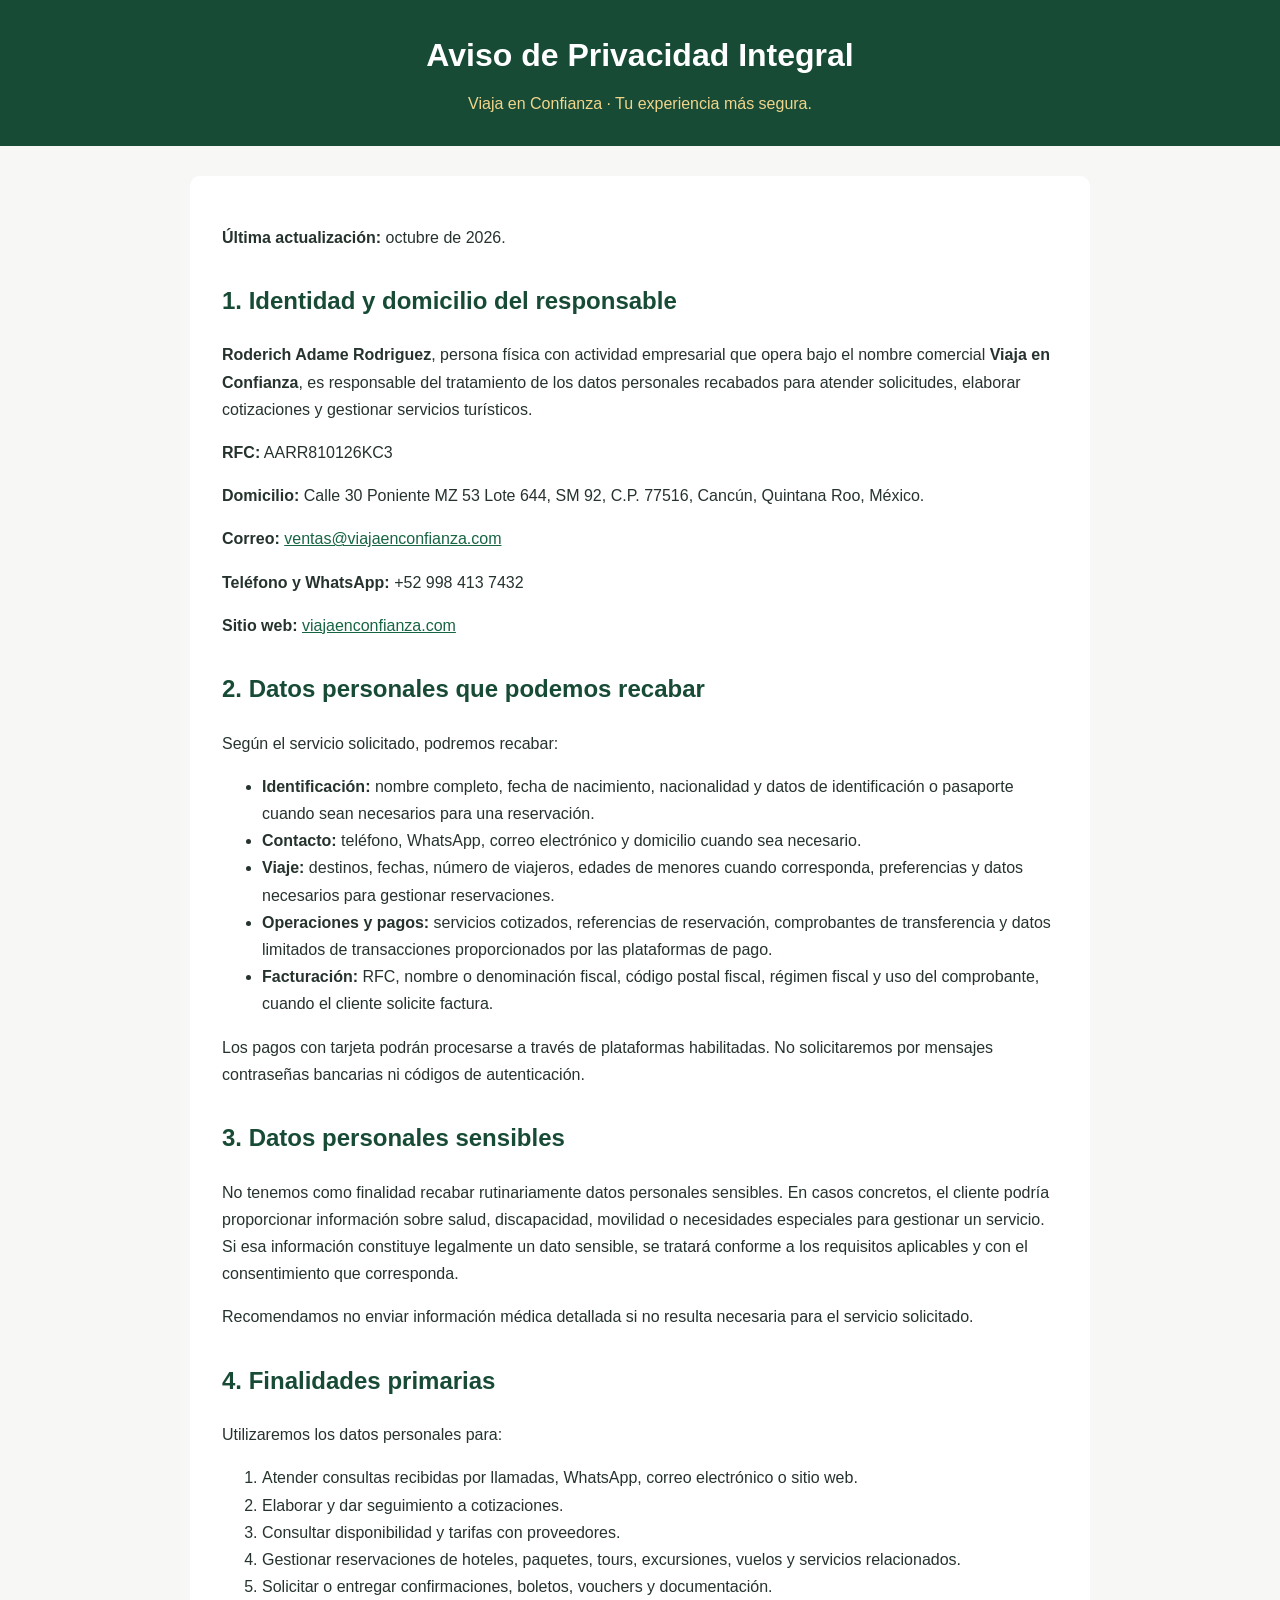
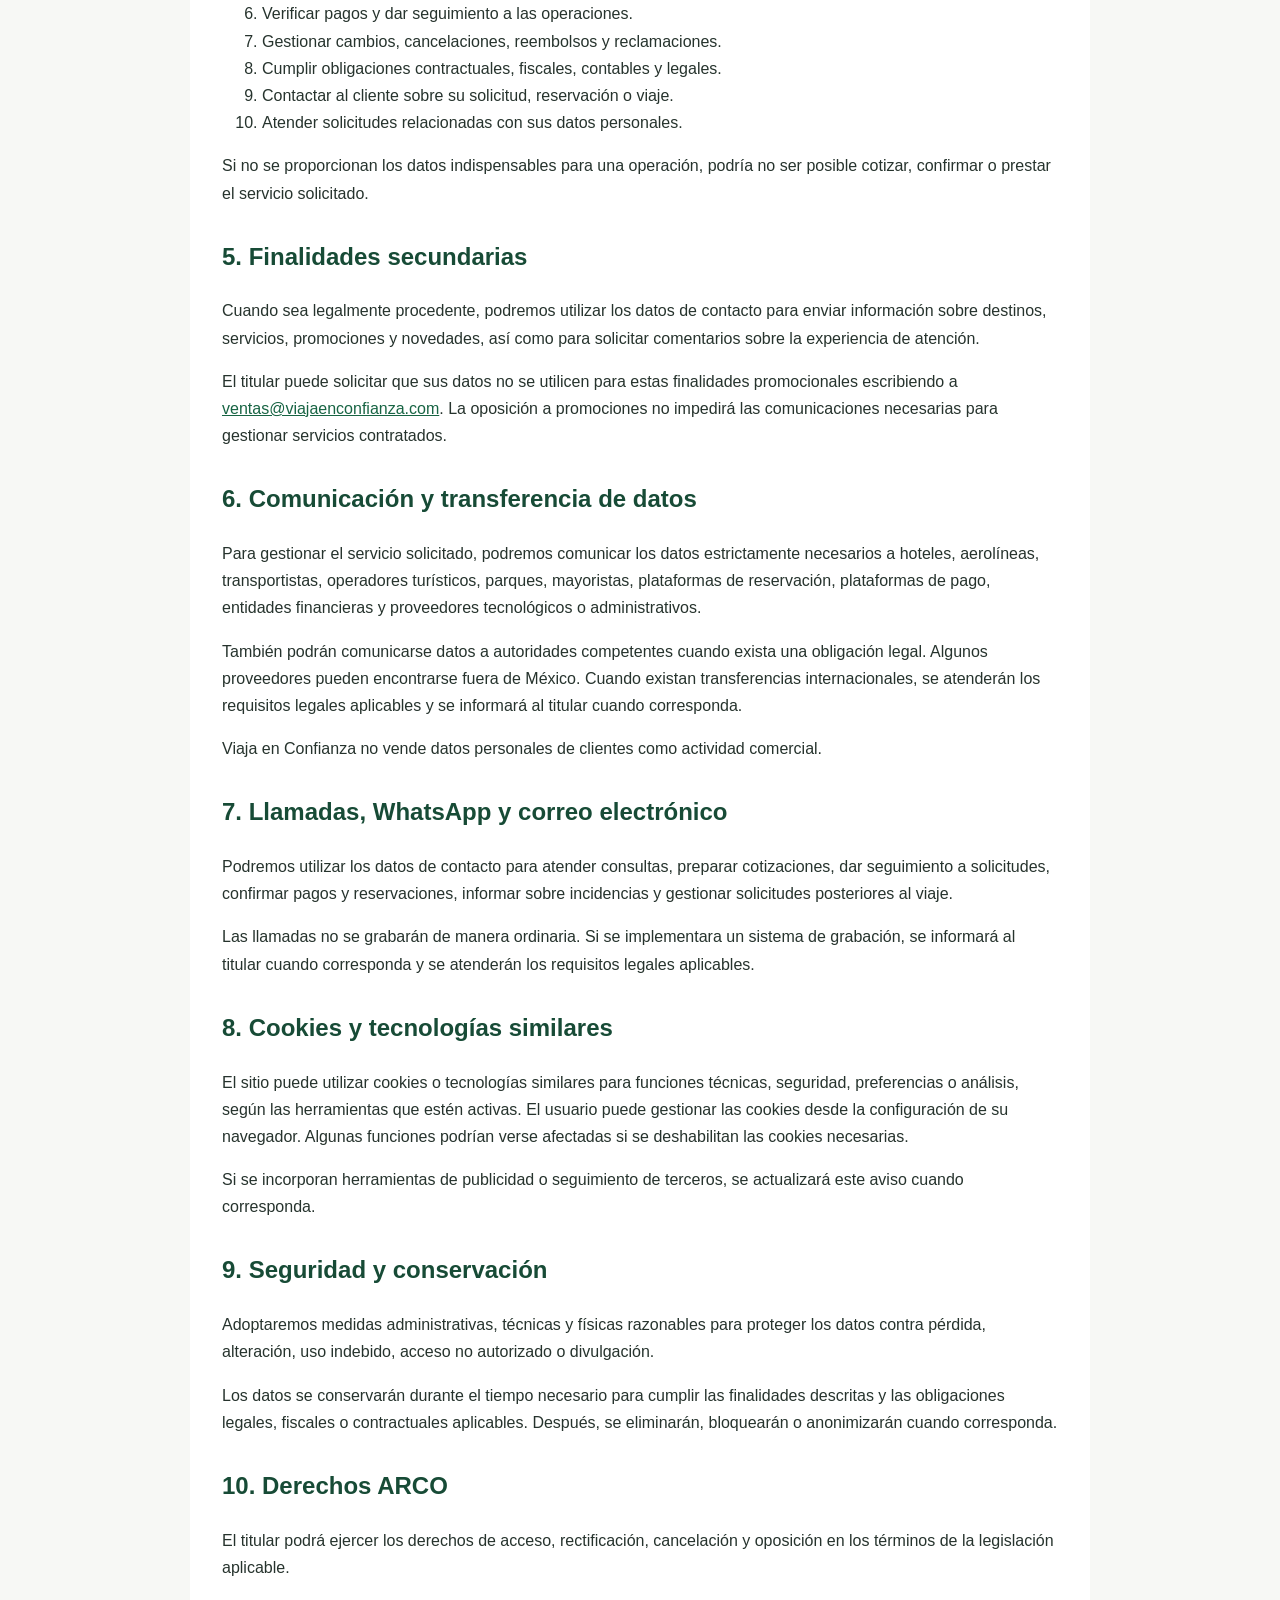
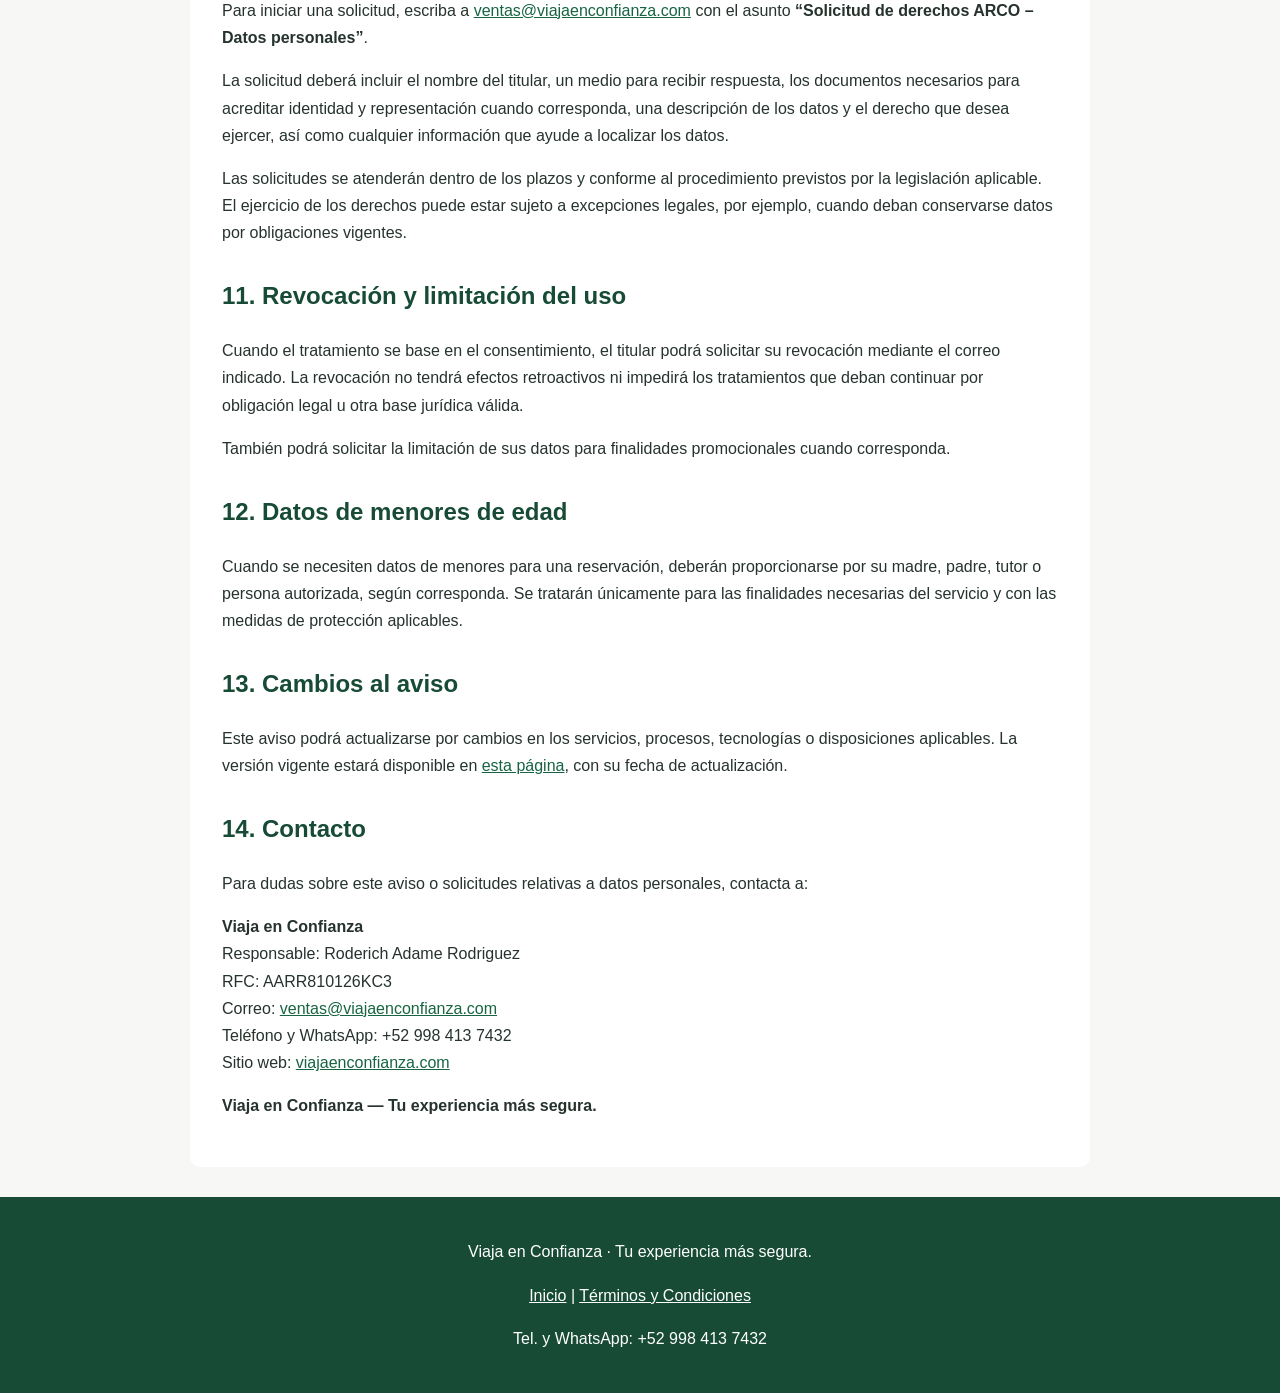
<file: aviso-de-privacidad.html>
<!DOCTYPE html>
<html lang="es">
<head>
  <meta charset="UTF-8">
  <meta name="viewport" content="width=device-width, initial-scale=1.0">
  <meta name="robots" content="index,follow">
  <title>Aviso de Privacidad Integral | Viaja en Confianza</title>
  <meta name="description" content="Consulta cómo Viaja en Confianza protege y trata tus datos personales.">
  <style>
    body {
      margin: 0;
      font-family: Arial, sans-serif;
      line-height: 1.7;
      color: #26332d;
      background: #f7f8f5;
    }
    header {
      background: #174b36;
      color: white;
      padding: 28px 20px;
      text-align: center;
    }
    header h1 { margin: 0 0 8px; }
    header p { margin: 0; color: #f1d58b; }
    main {
      max-width: 900px;
      margin: 30px auto;
      padding: 32px;
      background: white;
      border-radius: 10px;
      box-sizing: border-box;
    }
    h2 { color: #174b36; margin-top: 30px; }
    a { color: #176443; overflow-wrap: anywhere; }
    footer {
      text-align: center;
      padding: 25px 15px;
      color: #fff;
      background: #174b36;
    }
    @media (max-width: 600px) {
      main { margin: 15px; padding: 20px; }
    }
  </style>
</head>
<body>
  <header>
    <h1>Aviso de Privacidad Integral</h1>
    <p>Viaja en Confianza · Tu experiencia más segura.</p>
  </header>

  <main>
    <p><strong>Última actualización:</strong> octubre de 2026.</p>

    <h2>1. Identidad y domicilio del responsable</h2>
    <p><strong>Roderich Adame Rodriguez</strong>, persona física con
    actividad empresarial que opera bajo el nombre comercial
    <strong>Viaja en Confianza</strong>, es responsable del tratamiento
    de los datos personales recabados para atender solicitudes,
    elaborar cotizaciones y gestionar servicios turísticos.</p>
    <p><strong>RFC:</strong> AARR810126KC3</p>
    <p><strong>Domicilio:</strong> Calle 30 Poniente MZ 53 Lote 644,
    SM 92, C.P. 77516, Cancún, Quintana Roo, México.</p>
    <p><strong>Correo:</strong>
    <a href="mailto:ventas@viajaenconfianza.com">ventas@viajaenconfianza.com</a></p>
    <p><strong>Teléfono y WhatsApp:</strong> +52 998 413 7432</p>
    <p><strong>Sitio web:</strong>
    <a href="https://viajaenconfianza.com">viajaenconfianza.com</a></p>

    <h2>2. Datos personales que podemos recabar</h2>
    <p>Según el servicio solicitado, podremos recabar:</p>
    <ul>
      <li><strong>Identificación:</strong> nombre completo, fecha
      de nacimiento, nacionalidad y datos de identificación o pasaporte
      cuando sean necesarios para una reservación.</li>
      <li><strong>Contacto:</strong> teléfono, WhatsApp, correo
      electrónico y domicilio cuando sea necesario.</li>
      <li><strong>Viaje:</strong> destinos, fechas, número de viajeros,
      edades de menores cuando corresponda, preferencias y datos
      necesarios para gestionar reservaciones.</li>
      <li><strong>Operaciones y pagos:</strong> servicios cotizados,
      referencias de reservación, comprobantes de transferencia y
      datos limitados de transacciones proporcionados por las
      plataformas de pago.</li>
      <li><strong>Facturación:</strong> RFC, nombre o denominación
      fiscal, código postal fiscal, régimen fiscal y uso del
      comprobante, cuando el cliente solicite factura.</li>
    </ul>
    <p>Los pagos con tarjeta podrán procesarse a través de plataformas
    habilitadas. No solicitaremos por mensajes contraseñas bancarias
    ni códigos de autenticación.</p>

    <h2>3. Datos personales sensibles</h2>
    <p>No tenemos como finalidad recabar rutinariamente datos
    personales sensibles. En casos concretos, el cliente podría
    proporcionar información sobre salud, discapacidad, movilidad
    o necesidades especiales para gestionar un servicio. Si esa
    información constituye legalmente un dato sensible, se tratará
    conforme a los requisitos aplicables y con el consentimiento
    que corresponda.</p>
    <p>Recomendamos no enviar información médica detallada si no
    resulta necesaria para el servicio solicitado.</p>

    <h2>4. Finalidades primarias</h2>
    <p>Utilizaremos los datos personales para:</p>
    <ol>
      <li>Atender consultas recibidas por llamadas, WhatsApp,
      correo electrónico o sitio web.</li>
      <li>Elaborar y dar seguimiento a cotizaciones.</li>
      <li>Consultar disponibilidad y tarifas con proveedores.</li>
      <li>Gestionar reservaciones de hoteles, paquetes, tours,
      excursiones, vuelos y servicios relacionados.</li>
      <li>Solicitar o entregar confirmaciones, boletos, vouchers
      y documentación.</li>
      <li>Verificar pagos y dar seguimiento a las operaciones.</li>
      <li>Gestionar cambios, cancelaciones, reembolsos y reclamaciones.</li>
      <li>Cumplir obligaciones contractuales, fiscales, contables
      y legales.</li>
      <li>Contactar al cliente sobre su solicitud, reservación o viaje.</li>
      <li>Atender solicitudes relacionadas con sus datos personales.</li>
    </ol>
    <p>Si no se proporcionan los datos indispensables para una
    operación, podría no ser posible cotizar, confirmar o prestar
    el servicio solicitado.</p>

    <h2>5. Finalidades secundarias</h2>
    <p>Cuando sea legalmente procedente, podremos utilizar los datos
    de contacto para enviar información sobre destinos, servicios,
    promociones y novedades, así como para solicitar comentarios
    sobre la experiencia de atención.</p>
    <p>El titular puede solicitar que sus datos no se utilicen para
    estas finalidades promocionales escribiendo a
    <a href="mailto:ventas@viajaenconfianza.com">ventas@viajaenconfianza.com</a>.
    La oposición a promociones no impedirá las comunicaciones
    necesarias para gestionar servicios contratados.</p>

    <h2>6. Comunicación y transferencia de datos</h2>
    <p>Para gestionar el servicio solicitado, podremos comunicar
    los datos estrictamente necesarios a hoteles, aerolíneas,
    transportistas, operadores turísticos, parques, mayoristas,
    plataformas de reservación, plataformas de pago, entidades
    financieras y proveedores tecnológicos o administrativos.</p>
    <p>También podrán comunicarse datos a autoridades competentes
    cuando exista una obligación legal. Algunos proveedores pueden
    encontrarse fuera de México. Cuando existan transferencias
    internacionales, se atenderán los requisitos legales aplicables
    y se informará al titular cuando corresponda.</p>
    <p>Viaja en Confianza no vende datos personales de clientes
    como actividad comercial.</p>

    <h2>7. Llamadas, WhatsApp y correo electrónico</h2>
    <p>Podremos utilizar los datos de contacto para atender consultas,
    preparar cotizaciones, dar seguimiento a solicitudes, confirmar
    pagos y reservaciones, informar sobre incidencias y gestionar
    solicitudes posteriores al viaje.</p>
    <p>Las llamadas no se grabarán de manera ordinaria. Si se
    implementara un sistema de grabación, se informará al titular
    cuando corresponda y se atenderán los requisitos legales
    aplicables.</p>

    <h2>8. Cookies y tecnologías similares</h2>
    <p>El sitio puede utilizar cookies o tecnologías similares para
    funciones técnicas, seguridad, preferencias o análisis, según
    las herramientas que estén activas. El usuario puede gestionar
    las cookies desde la configuración de su navegador. Algunas
    funciones podrían verse afectadas si se deshabilitan las
    cookies necesarias.</p>
    <p>Si se incorporan herramientas de publicidad o seguimiento
    de terceros, se actualizará este aviso cuando corresponda.</p>

    <h2>9. Seguridad y conservación</h2>
    <p>Adoptaremos medidas administrativas, técnicas y físicas
    razonables para proteger los datos contra pérdida, alteración,
    uso indebido, acceso no autorizado o divulgación.</p>
    <p>Los datos se conservarán durante el tiempo necesario para
    cumplir las finalidades descritas y las obligaciones legales,
    fiscales o contractuales aplicables. Después, se eliminarán,
    bloquearán o anonimizarán cuando corresponda.</p>

    <h2>10. Derechos ARCO</h2>
    <p>El titular podrá ejercer los derechos de acceso, rectificación,
    cancelación y oposición en los términos de la legislación
    aplicable.</p>
    <p>Para iniciar una solicitud, escriba a
    <a href="mailto:ventas@viajaenconfianza.com">ventas@viajaenconfianza.com</a>
    con el asunto <strong>“Solicitud de derechos ARCO – Datos personales”</strong>.</p>
    <p>La solicitud deberá incluir el nombre del titular, un medio
    para recibir respuesta, los documentos necesarios para acreditar
    identidad y representación cuando corresponda, una descripción
    de los datos y el derecho que desea ejercer, así como cualquier
    información que ayude a localizar los datos.</p>
    <p>Las solicitudes se atenderán dentro de los plazos y conforme
    al procedimiento previstos por la legislación aplicable. El
    ejercicio de los derechos puede estar sujeto a excepciones
    legales, por ejemplo, cuando deban conservarse datos por
    obligaciones vigentes.</p>

    <h2>11. Revocación y limitación del uso</h2>
    <p>Cuando el tratamiento se base en el consentimiento, el titular
    podrá solicitar su revocación mediante el correo indicado.
    La revocación no tendrá efectos retroactivos ni impedirá los
    tratamientos que deban continuar por obligación legal u otra
    base jurídica válida.</p>
    <p>También podrá solicitar la limitación de sus datos para
    finalidades promocionales cuando corresponda.</p>

    <h2>12. Datos de menores de edad</h2>
    <p>Cuando se necesiten datos de menores para una reservación,
    deberán proporcionarse por su madre, padre, tutor o persona
    autorizada, según corresponda. Se tratarán únicamente para
    las finalidades necesarias del servicio y con las medidas
    de protección aplicables.</p>

    <h2>13. Cambios al aviso</h2>
    <p>Este aviso podrá actualizarse por cambios en los servicios,
    procesos, tecnologías o disposiciones aplicables. La versión
    vigente estará disponible en
    <a href="/aviso-de-privacidad.html">esta página</a>, con su
    fecha de actualización.</p>

    <h2>14. Contacto</h2>
    <p>Para dudas sobre este aviso o solicitudes relativas a datos
    personales, contacta a:</p>
    <p><strong>Viaja en Confianza</strong><br>
    Responsable: Roderich Adame Rodriguez<br>
    RFC: AARR810126KC3<br>
    Correo: <a href="mailto:ventas@viajaenconfianza.com">ventas@viajaenconfianza.com</a><br>
    Teléfono y WhatsApp: +52 998 413 7432<br>
    Sitio web: <a href="https://viajaenconfianza.com">viajaenconfianza.com</a></p>
    <p><strong>Viaja en Confianza — Tu experiencia más segura.</strong></p>
  </main>

  <footer>
    <p>Viaja en Confianza · Tu experiencia más segura.</p>
    <p><a href="https://viajaenconfianza.com" style="color:#fff">Inicio</a> |
    <a href="/terminos-y-condiciones.html" style="color:#fff">Términos y Condiciones</a></p>
    <p>Tel. y WhatsApp: +52 998 413 7432</p>
  </footer>
</body>
</html>
</file>
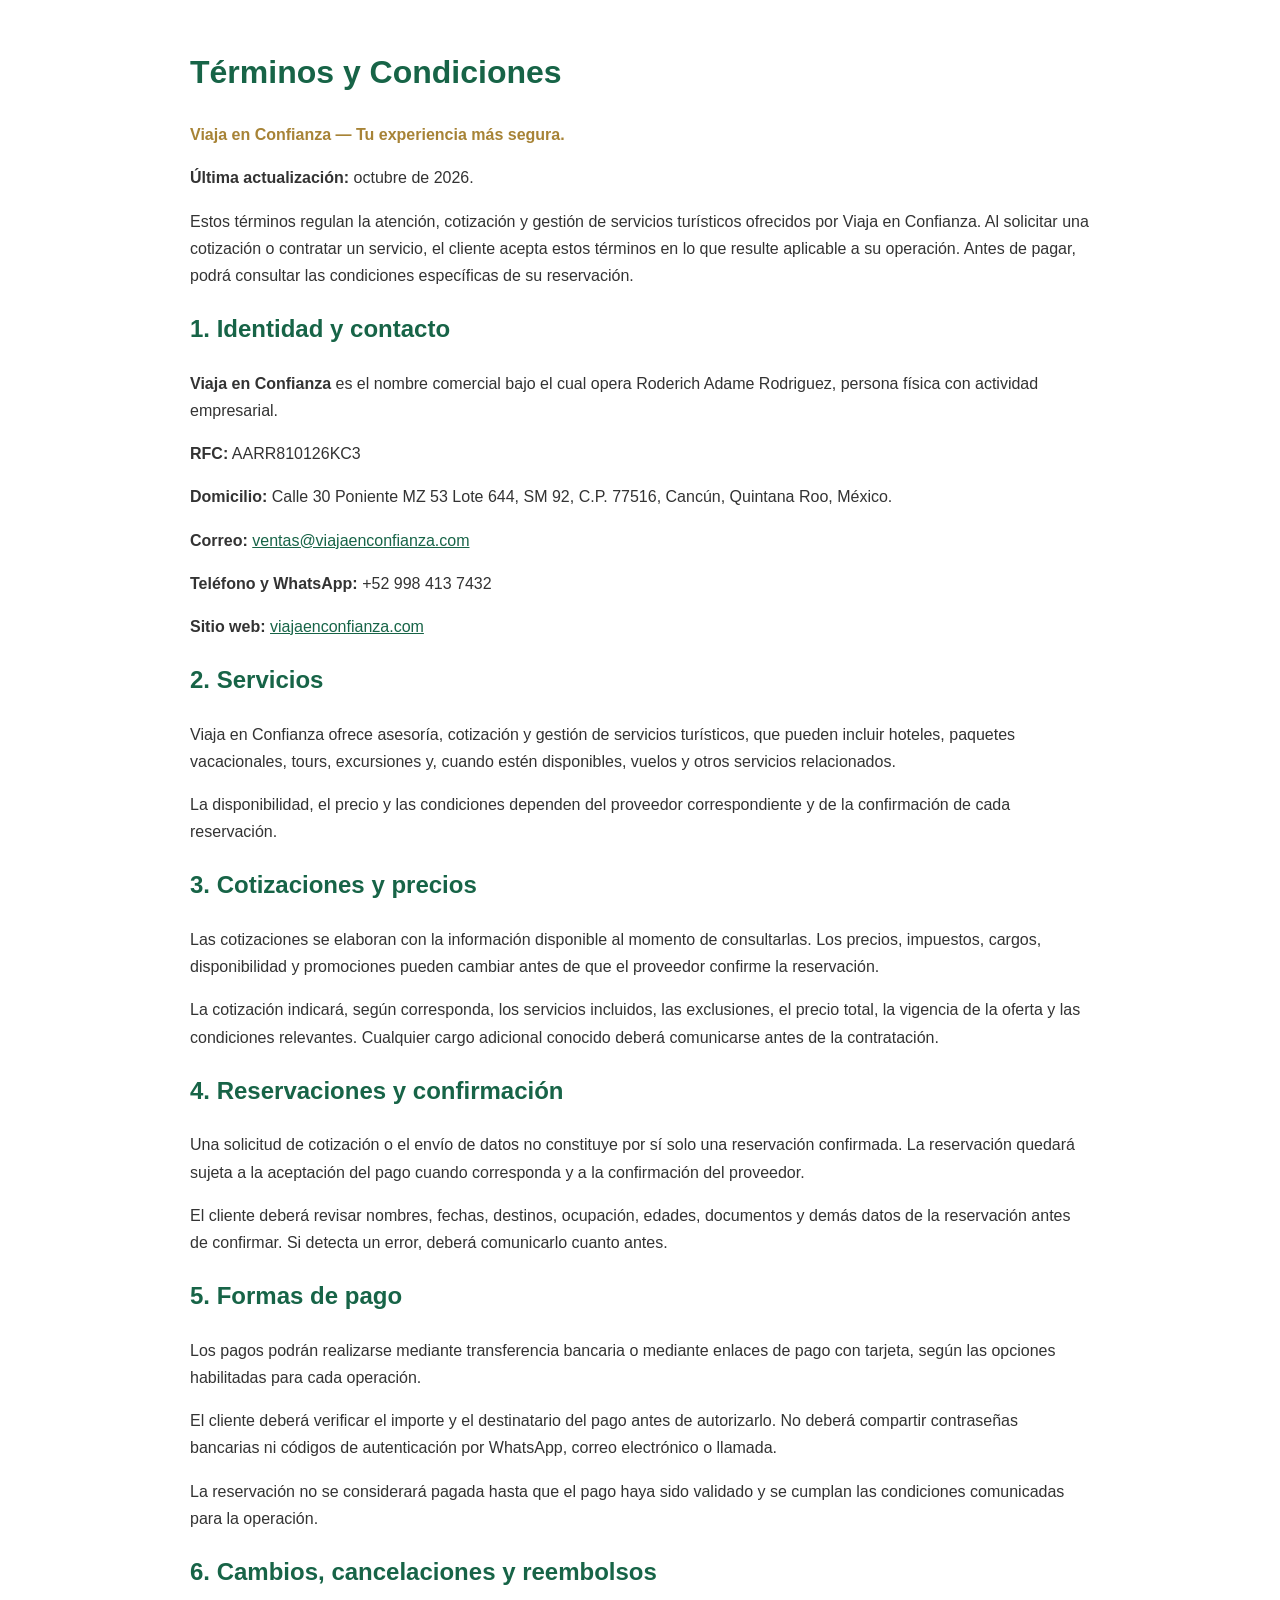
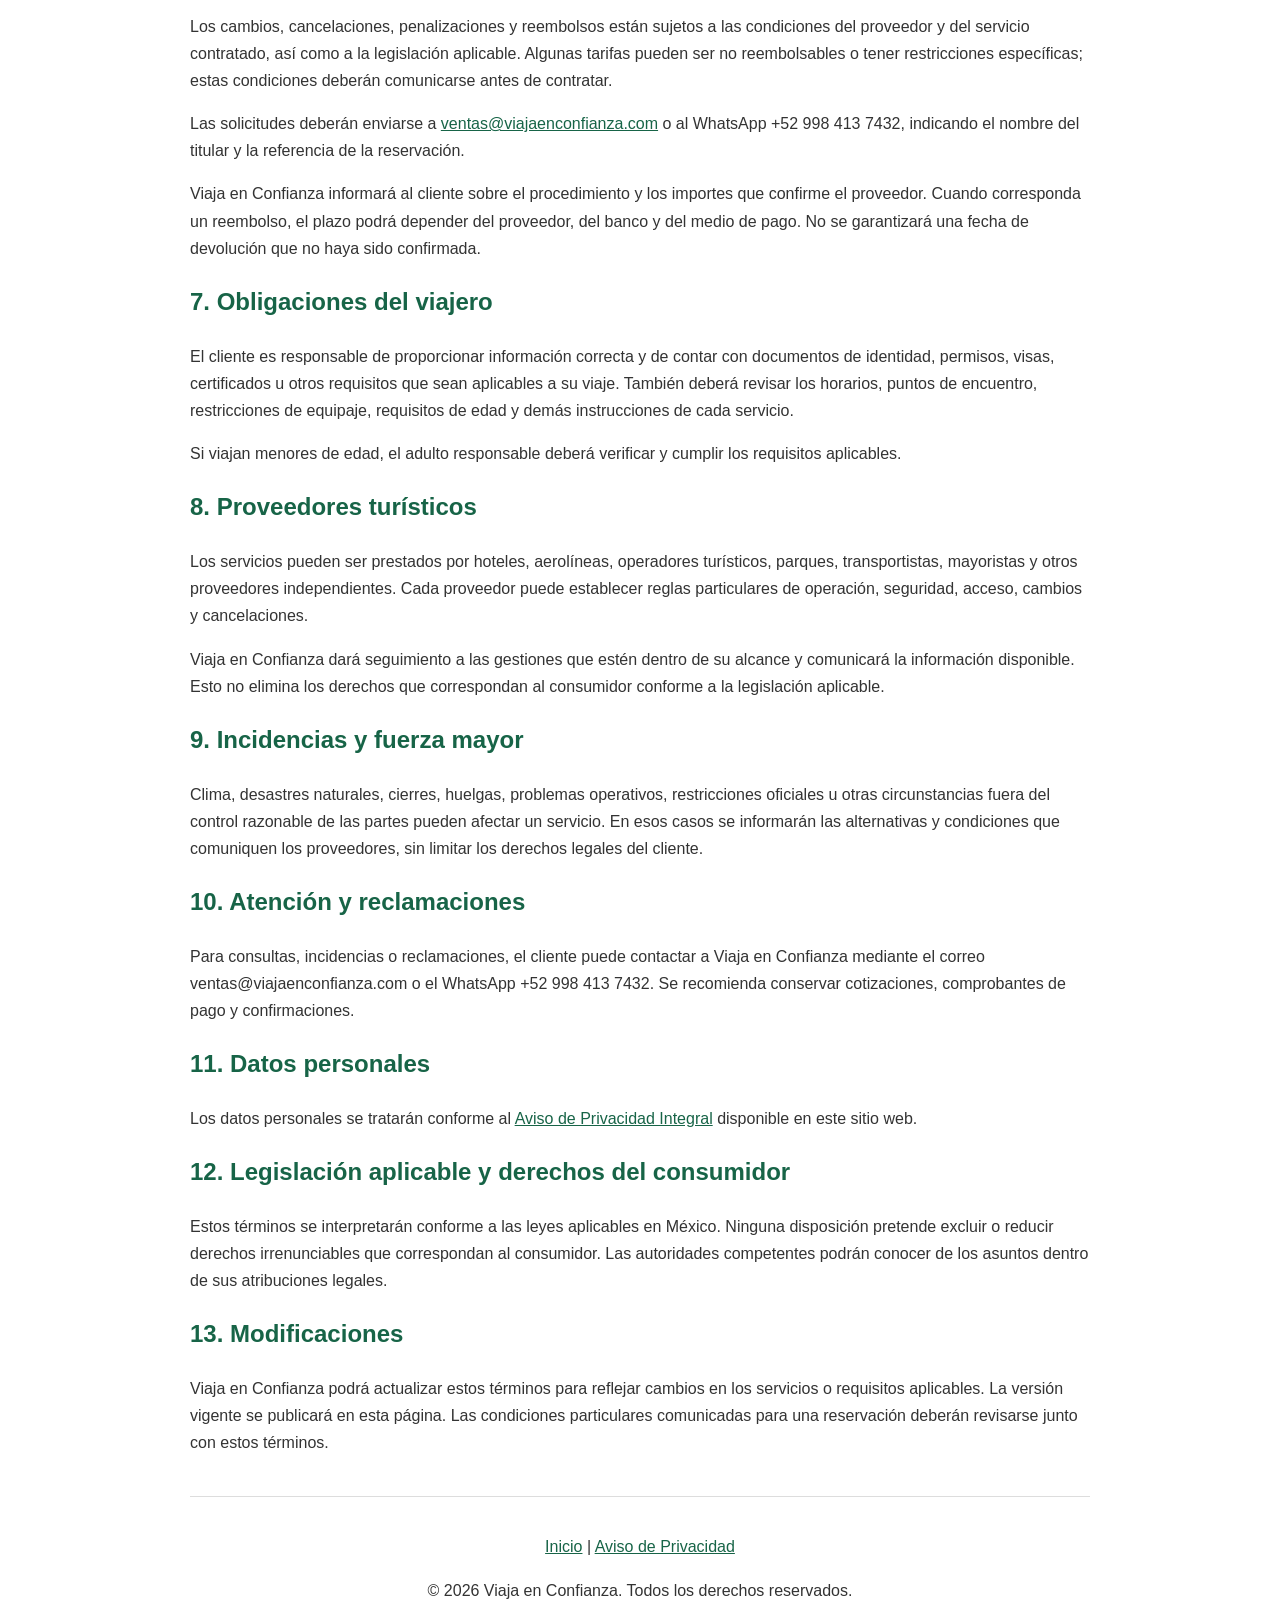
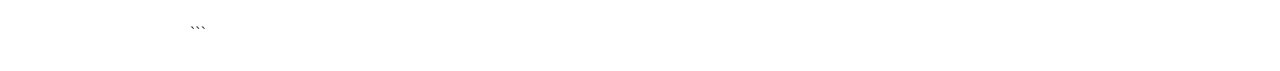
<file: terminos-y-condiciones.html>
<!DOCTYPE html>
<html lang="es">
<head>
  <meta charset="UTF-8">
  <meta name="viewport" content="width=device-width, initial-scale=1.0">
  <meta name="description" content="Términos y condiciones de los servicios turísticos de Viaja en Confianza.">
  <title>Términos y Condiciones | Viaja en Confianza</title>
  <style>
    body {
      font-family: Arial, sans-serif;
      line-height: 1.7;
      color: #333;
      max-width: 900px;
      margin: auto;
      padding: 24px;
    }
    h1, h2 { color: #176447; }
    a { color: #176447; }
    .marca { color: #a78336; font-weight: bold; }
    footer {
      margin-top: 40px;
      padding-top: 20px;
      border-top: 1px solid #ddd;
      text-align: center;
    }
  </style>
</head>
<body>

  <h1>Términos y Condiciones</h1>
  <p class="marca">Viaja en Confianza — Tu experiencia más segura.</p>
  <p><strong>Última actualización:</strong> octubre de 2026.</p>

  <p>Estos términos regulan la atención, cotización y gestión de servicios turísticos ofrecidos por Viaja en Confianza. Al solicitar una cotización o contratar un servicio, el cliente acepta estos términos en lo que resulte aplicable a su operación. Antes de pagar, podrá consultar las condiciones específicas de su reservación.</p>

  <h2>1. Identidad y contacto</h2>
  <p><strong>Viaja en Confianza</strong> es el nombre comercial bajo el cual opera Roderich Adame Rodriguez, persona física con actividad empresarial.</p>
  <p><strong>RFC:</strong> AARR810126KC3</p>
  <p><strong>Domicilio:</strong> Calle 30 Poniente MZ 53 Lote 644, SM 92, C.P. 77516, Cancún, Quintana Roo, México.</p>
  <p><strong>Correo:</strong> <a href="mailto:ventas@viajaenconfianza.com">ventas@viajaenconfianza.com</a></p>
  <p><strong>Teléfono y WhatsApp:</strong> +52 998 413 7432</p>
  <p><strong>Sitio web:</strong> <a href="https://viajaenconfianza.com/">viajaenconfianza.com</a></p>

  <h2>2. Servicios</h2>
  <p>Viaja en Confianza ofrece asesoría, cotización y gestión de servicios turísticos, que pueden incluir hoteles, paquetes vacacionales, tours, excursiones y, cuando estén disponibles, vuelos y otros servicios relacionados.</p>
  <p>La disponibilidad, el precio y las condiciones dependen del proveedor correspondiente y de la confirmación de cada reservación.</p>

  <h2>3. Cotizaciones y precios</h2>
  <p>Las cotizaciones se elaboran con la información disponible al momento de consultarlas. Los precios, impuestos, cargos, disponibilidad y promociones pueden cambiar antes de que el proveedor confirme la reservación.</p>
  <p>La cotización indicará, según corresponda, los servicios incluidos, las exclusiones, el precio total, la vigencia de la oferta y las condiciones relevantes. Cualquier cargo adicional conocido deberá comunicarse antes de la contratación.</p>

  <h2>4. Reservaciones y confirmación</h2>
  <p>Una solicitud de cotización o el envío de datos no constituye por sí solo una reservación confirmada. La reservación quedará sujeta a la aceptación del pago cuando corresponda y a la confirmación del proveedor.</p>
  <p>El cliente deberá revisar nombres, fechas, destinos, ocupación, edades, documentos y demás datos de la reservación antes de confirmar. Si detecta un error, deberá comunicarlo cuanto antes.</p>

  <h2>5. Formas de pago</h2>
  <p>Los pagos podrán realizarse mediante transferencia bancaria o mediante enlaces de pago con tarjeta, según las opciones habilitadas para cada operación.</p>
  <p>El cliente deberá verificar el importe y el destinatario del pago antes de autorizarlo. No deberá compartir contraseñas bancarias ni códigos de autenticación por WhatsApp, correo electrónico o llamada.</p>
  <p>La reservación no se considerará pagada hasta que el pago haya sido validado y se cumplan las condiciones comunicadas para la operación.</p>

  <h2>6. Cambios, cancelaciones y reembolsos</h2>
  <p>Los cambios, cancelaciones, penalizaciones y reembolsos están sujetos a las condiciones del proveedor y del servicio contratado, así como a la legislación aplicable. Algunas tarifas pueden ser no reembolsables o tener restricciones específicas; estas condiciones deberán comunicarse antes de contratar.</p>
  <p>Las solicitudes deberán enviarse a <a href="mailto:ventas@viajaenconfianza.com">ventas@viajaenconfianza.com</a> o al WhatsApp +52 998 413 7432, indicando el nombre del titular y la referencia de la reservación.</p>
  <p>Viaja en Confianza informará al cliente sobre el procedimiento y los importes que confirme el proveedor. Cuando corresponda un reembolso, el plazo podrá depender del proveedor, del banco y del medio de pago. No se garantizará una fecha de devolución que no haya sido confirmada.</p>

  <h2>7. Obligaciones del viajero</h2>
  <p>El cliente es responsable de proporcionar información correcta y de contar con documentos de identidad, permisos, visas, certificados u otros requisitos que sean aplicables a su viaje. También deberá revisar los horarios, puntos de encuentro, restricciones de equipaje, requisitos de edad y demás instrucciones de cada servicio.</p>
  <p>Si viajan menores de edad, el adulto responsable deberá verificar y cumplir los requisitos aplicables.</p>

  <h2>8. Proveedores turísticos</h2>
  <p>Los servicios pueden ser prestados por hoteles, aerolíneas, operadores turísticos, parques, transportistas, mayoristas y otros proveedores independientes. Cada proveedor puede establecer reglas particulares de operación, seguridad, acceso, cambios y cancelaciones.</p>
  <p>Viaja en Confianza dará seguimiento a las gestiones que estén dentro de su alcance y comunicará la información disponible. Esto no elimina los derechos que correspondan al consumidor conforme a la legislación aplicable.</p>

  <h2>9. Incidencias y fuerza mayor</h2>
  <p>Clima, desastres naturales, cierres, huelgas, problemas operativos, restricciones oficiales u otras circunstancias fuera del control razonable de las partes pueden afectar un servicio. En esos casos se informarán las alternativas y condiciones que comuniquen los proveedores, sin limitar los derechos legales del cliente.</p>

  <h2>10. Atención y reclamaciones</h2>
  <p>Para consultas, incidencias o reclamaciones, el cliente puede contactar a Viaja en Confianza mediante el correo ventas@viajaenconfianza.com o el WhatsApp +52 998 413 7432. Se recomienda conservar cotizaciones, comprobantes de pago y confirmaciones.</p>

  <h2>11. Datos personales</h2>
  <p>Los datos personales se tratarán conforme al <a href="/aviso-de-privacidad.html">Aviso de Privacidad Integral</a> disponible en este sitio web.</p>

  <h2>12. Legislación aplicable y derechos del consumidor</h2>
  <p>Estos términos se interpretarán conforme a las leyes aplicables en México. Ninguna disposición pretende excluir o reducir derechos irrenunciables que correspondan al consumidor. Las autoridades competentes podrán conocer de los asuntos dentro de sus atribuciones legales.</p>

  <h2>13. Modificaciones</h2>
  <p>Viaja en Confianza podrá actualizar estos términos para reflejar cambios en los servicios o requisitos aplicables. La versión vigente se publicará en esta página. Las condiciones particulares comunicadas para una reservación deberán revisarse junto con estos términos.</p>

  <footer>
    <p><a href="/">Inicio</a> | <a href="/aviso-de-privacidad.html">Aviso de Privacidad</a></p>
    <p>© 2026 Viaja en Confianza. Todos los derechos reservados.</p>
  </footer>

</body>
</html>
```
</file>
